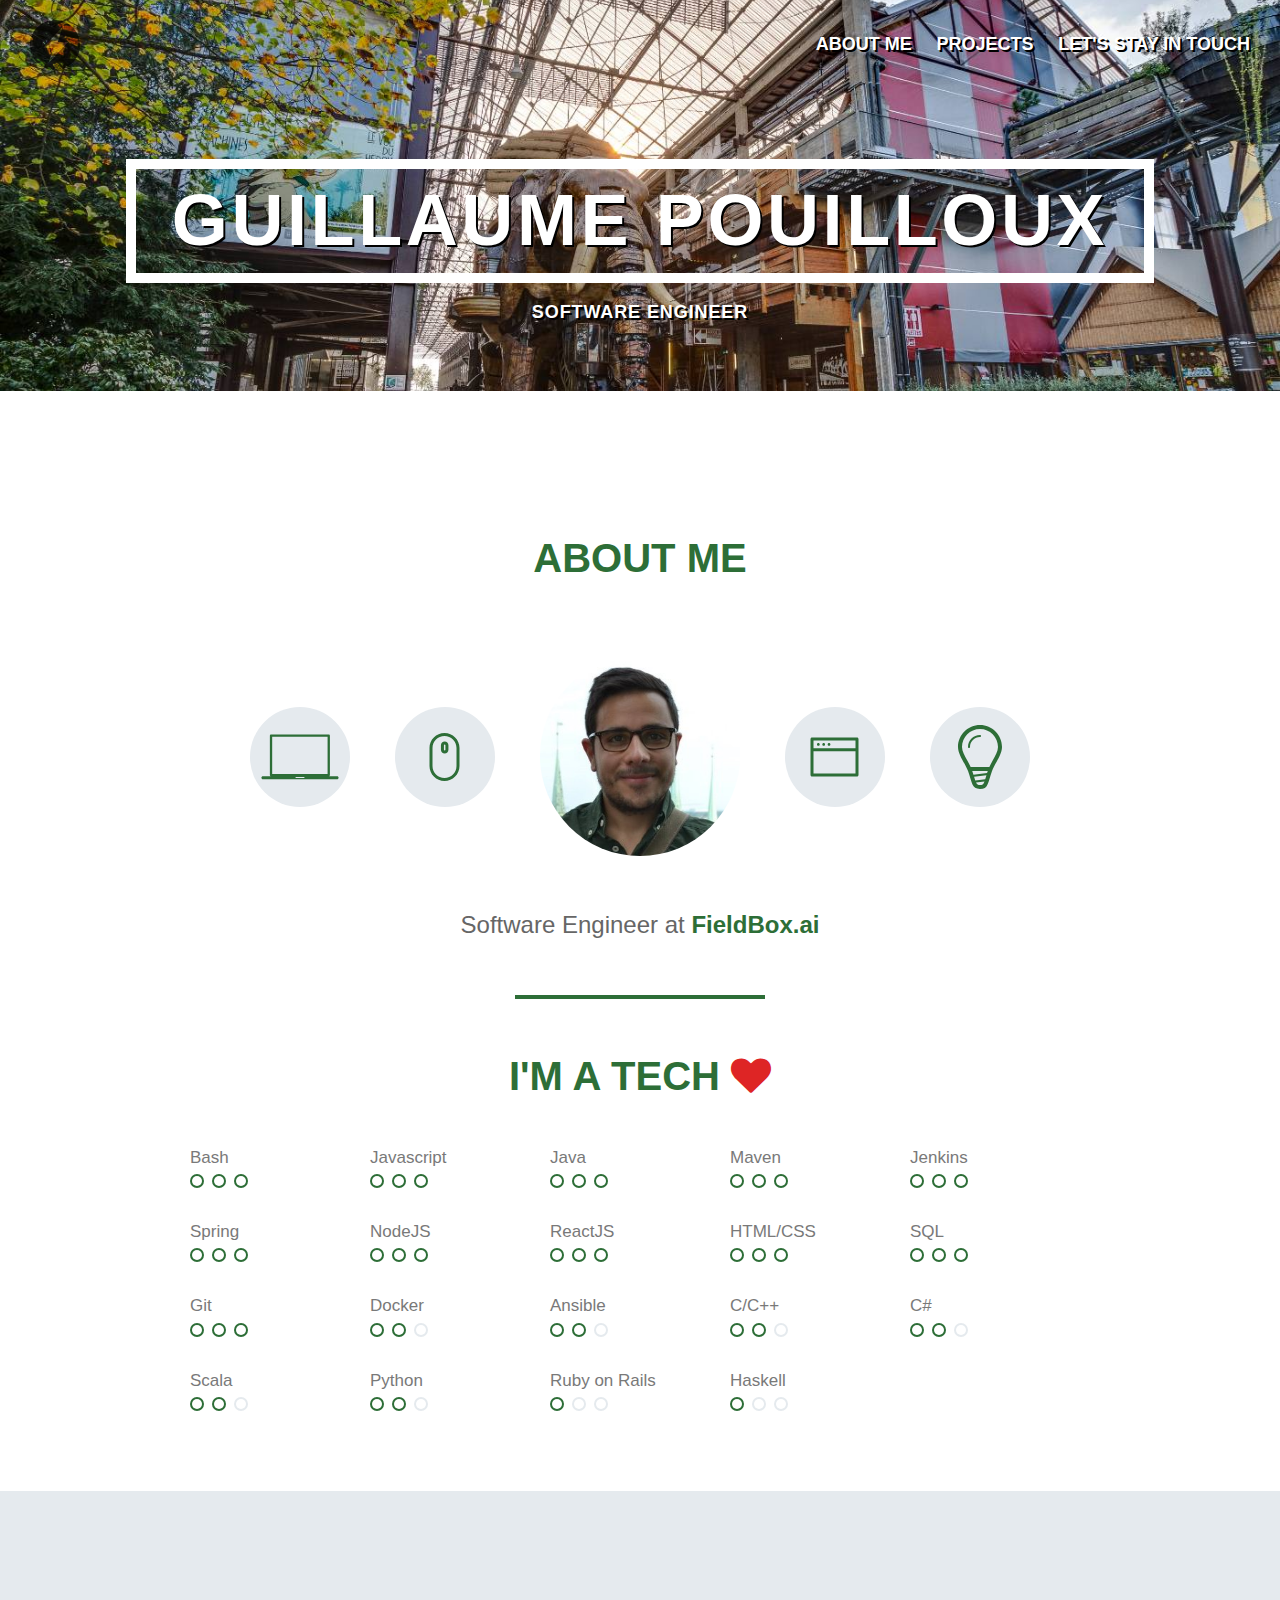
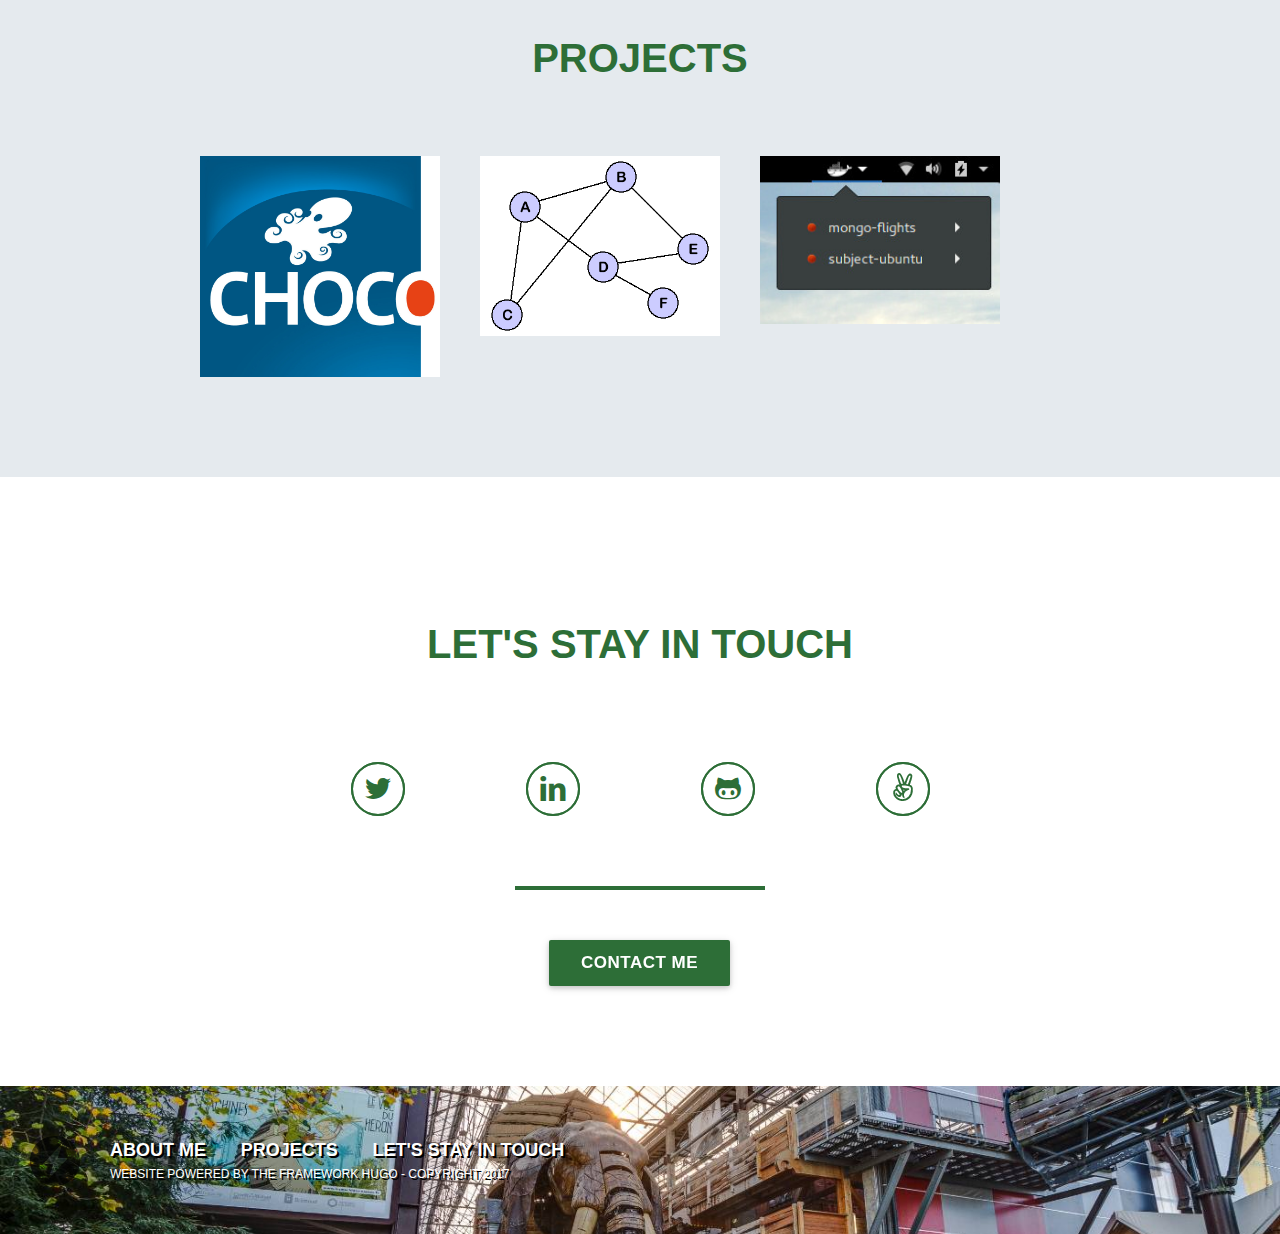
<file: index.html>
<!DOCTYPE html>
<html lang="en-us">
	<head>
		<meta charset="UTF-8">
<meta name="apple-mobile-web-app-capable" content="yes">
<meta name="viewport" content="width=device-width, initial-scale=1">
<meta name="description" content="Student at Mines Nantes studying software engineering and Software Engineer at IDMOG">
<meta name="author" content="Guillaume Pouilloux">
<meta name="generator" content="Hugo 0.18.1" />
<title>Guillaume Pouilloux</title>
<link rel="stylesheet" href="http://gpouilloux.github.io/css/all.css">
<link rel="stylesheet" href="http://gpouilloux.github.io/font-awesome-4.6.3/css/font-awesome.min.css">
<link rel="image_src" href="http://gpouilloux.github.io/img/hero-bg.jpg">
<!--[if lt IE 9]>
	<script src="https://html5shim.googlecode.com/svn/trunk/html5.js"></script>
<![endif]-->

	</head>
	<body>

		<!-- Header section -->
<header id="header">
    <nav>
        <a href="#about-me">About me</a>
        <a href="#work">Projects</a>
        
        <a href="#contact">Let&#39;s stay in touch</a>
    </nav>
    <h1><span>Guillaume Pouilloux</span></h1>
    <p class="kicker">Software Engineer</p>
</header>

		<!-- About section -->
<section>
    <h3 id="about-me">About me</h3>

    <div class="face-lockup">
        <div class="face-img"></div>

        <div class="icon-computer">
            <svg enable-background="new 0 0 141.732 141.732" height="141.732px" viewBox="-20 -30 181.732 141.732" width="141.732px"
    xml:space="preserve" xmlns="http://www.w3.org/2000/svg" xmlns:xlink="http://www.w3.org/1999/xlink">
    <path d="M62.595,78.107c0-0.562,0.448-1.013,1.008-1.013h14.525c0.561,0,1.012,0.45,1.012,1.013c0,0.561-0.451,1.014-1.012,1.014
        H63.603C63.045,79.12,62.595,78.667,62.595,78.107 M121.003,71.664H20.315V4.219h100.688V71.664L121.003,71.664z M141.024,78.603
        c0-1.5-1.213-2.716-2.707-2.716v-0.193h-14.363c0.732-0.328,1.246-1.063,1.246-1.923V2.107c0-1.164-0.938-2.107-2.1-2.107H18.216
        c-1.155,0-2.097,0.943-2.097,2.107V73.77c0,0.855,0.513,1.595,1.245,1.923H3.414v0.188c-1.494-0.001-2.706,1.217-2.706,2.719
        s1.212,2.72,2.706,2.72h134.903C139.813,81.318,141.024,80.103,141.024,78.603"/>
</svg>

        </div>
        <div class="icon-mouse">
            <svg xmlns="http://www.w3.org/2000/svg" enable-background="new 0 0 100 100"><path d="M49.5 74c-8.27 0-15-6.73-15-15v-18c0-8.271 6.729-15 15-15s15 6.73 15 15v18c0 8.271-6.73 15-15 15zm0-45c-6.617 0-12 5.383-12 12v18c0 6.617 5.383 12 12 12s12-5.383 12-12v-18c0-6.617-5.383-12-12-12zm.183 17.53c-2.068 0-3.75-1.681-3.75-3.75v-4.5c0-2.068 1.682-3.75 3.75-3.75s3.75 1.682 3.75 3.75v4.5c0 2.068-1.682 3.75-3.75 3.75zm0-9c-.413 0-.75.337-.75.75v4.5c0 .413.337.75.75.75s.75-.337.75-.75v-4.5c0-.413-.337-.75-.75-.75z"/></svg>
        </div>
        <div class="icon-browser">
            <svg xmlns="http://www.w3.org/2000/svg" enable-background="new 0 0 100 100"><path d="M72 30.5h-45c-.829 0-1.5.671-1.5 1.5v36c0 .829.671 1.5 1.5 1.5h45c.829 0 1.5-.671 1.5-1.5v-36c0-.829-.671-1.5-1.5-1.5zm-1.5 36h-42v-22.254h42v22.254zm0-25.254h-42v-7.746h42v7.746zm-37.153-2.495c.758 0 1.373-.615 1.373-1.373s-.615-1.373-1.373-1.373-1.373.615-1.373 1.373.615 1.373 1.373 1.373zm5.342 0c.758 0 1.373-.615 1.373-1.373s-.615-1.373-1.373-1.373-1.373.615-1.373 1.373.615 1.373 1.373 1.373zm5.342 0c.758 0 1.373-.615 1.373-1.373s-.615-1.373-1.373-1.373-1.373.615-1.373 1.373.615 1.373 1.373 1.373z"/></svg>
        </div>
        <div class="icon-lightning-bulb">
            <svg enable-background="new 0 0 32 32" height="32px" viewBox="0 -9 32 50" width="32px" xml:space="preserve" xmlns="http://www.w3.org/2000/svg"
    xmlns:xlink="http://www.w3.org/1999/xlink">
    <path d="M16,0C9.924,0,5,4.924,5,11c0,4.031,3.688,8.303,5.031,12.055C12.034,28.65,11.812,32,16,32
        c4.25,0,3.965-3.334,5.969-8.922C23.316,19.318,27,15,27,11C27,4.924,22.074,0,16,0z M18.592,27.176l-4.958,0.619
        c-0.177-0.512-0.367-1.111-0.598-1.893c-0.003-0.01-0.007-0.021-0.009-0.031l6.188-0.773c-0.088,0.295-0.182,0.605-0.264,0.883
        C18.82,26.43,18.703,26.82,18.592,27.176z M12.736,24.908c-0.182-0.602-0.387-1.236-0.615-1.908h7.766
        c-0.123,0.359-0.246,0.719-0.352,1.059L12.736,24.908z M16,30c-1.013,0-1.479-0.117-1.997-1.25l4.238-0.531
        C17.627,29.873,17.18,30,16,30z M20.672,21h-9.333c-0.498-1.08-1.096-2.16-1.686-3.217C8.348,15.448,7,13.033,7,11
        c0-4.963,4.037-9,9-9c4.963,0,9,4.037,9,9c0,2.018-1.35,4.446-2.656,6.795C21.76,18.848,21.166,19.926,20.672,21z" fill="#333333"/>
    <path d="M16,5c-3.309,0-6,2.691-6,6c0,0.276,0.224,0.5,0.5,0.5S11,11.276,11,11c0-2.757,2.243-5,5-5
        c0.276,0,0.5-0.224,0.5-0.5S16.275,5,16,5z" fill="#333333"/>
</svg>

        </div>
    </div>

    
    <div class="blurb">
        <p>Software Engineer at <strong><a href="//fieldbox.ai">FieldBox.ai</a></strong></p>
    </div>
    

    <hr class="bar">

    
    <div class="skill-lockup">
      <h3>I'm a Tech <i class="fa fa-heart" aria-hidden="true"></i></h3>
        
        <div class="skill-unit">
            <div class="skill-label">Bash</div>
            <div class="skill-icons skill-3">
                
                    <span></span>
                
                    <span></span>
                
                    <span></span>
                
            </div>
        </div>
        
        <div class="skill-unit">
            <div class="skill-label">Javascript</div>
            <div class="skill-icons skill-3">
                
                    <span></span>
                
                    <span></span>
                
                    <span></span>
                
            </div>
        </div>
        
        <div class="skill-unit">
            <div class="skill-label">Java</div>
            <div class="skill-icons skill-3">
                
                    <span></span>
                
                    <span></span>
                
                    <span></span>
                
            </div>
        </div>
        
        <div class="skill-unit">
            <div class="skill-label">Maven</div>
            <div class="skill-icons skill-3">
                
                    <span></span>
                
                    <span></span>
                
                    <span></span>
                
            </div>
        </div>
        
        <div class="skill-unit">
            <div class="skill-label">Jenkins</div>
            <div class="skill-icons skill-3">
                
                    <span></span>
                
                    <span></span>
                
                    <span></span>
                
            </div>
        </div>
        
        <div class="skill-unit">
            <div class="skill-label">Spring</div>
            <div class="skill-icons skill-3">
                
                    <span></span>
                
                    <span></span>
                
                    <span></span>
                
            </div>
        </div>
        
        <div class="skill-unit">
            <div class="skill-label">NodeJS</div>
            <div class="skill-icons skill-3">
                
                    <span></span>
                
                    <span></span>
                
                    <span></span>
                
            </div>
        </div>
        
        <div class="skill-unit">
            <div class="skill-label">ReactJS</div>
            <div class="skill-icons skill-3">
                
                    <span></span>
                
                    <span></span>
                
                    <span></span>
                
            </div>
        </div>
        
        <div class="skill-unit">
            <div class="skill-label">HTML/CSS</div>
            <div class="skill-icons skill-3">
                
                    <span></span>
                
                    <span></span>
                
                    <span></span>
                
            </div>
        </div>
        
        <div class="skill-unit">
            <div class="skill-label">SQL</div>
            <div class="skill-icons skill-3">
                
                    <span></span>
                
                    <span></span>
                
                    <span></span>
                
            </div>
        </div>
        
        <div class="skill-unit">
            <div class="skill-label">Git</div>
            <div class="skill-icons skill-3">
                
                    <span></span>
                
                    <span></span>
                
                    <span></span>
                
            </div>
        </div>
            
        <div class="skill-unit">
            <div class="skill-label">Docker</div>
            <div class="skill-icons skill-2">
                
                    <span></span>
                
                    <span></span>
                
                    <span></span>
                
            </div>
        </div>
        
        <div class="skill-unit">
            <div class="skill-label">Ansible</div>
            <div class="skill-icons skill-2">
                
                    <span></span>
                
                    <span></span>
                
                    <span></span>
                
            </div>
        </div>        
        
        <div class="skill-unit">
            <div class="skill-label">C/C&#43;&#43;</div>
            <div class="skill-icons skill-2">
                
                    <span></span>
                
                    <span></span>
                
                    <span></span>
                
            </div>
        </div>
        
        <div class="skill-unit">
            <div class="skill-label">C#</div>
            <div class="skill-icons skill-2">
                
                    <span></span>
                
                    <span></span>
                
                    <span></span>
                
            </div>
        </div>
        
        <div class="skill-unit">
            <div class="skill-label">Scala</div>
            <div class="skill-icons skill-2">
                
                    <span></span>
                
                    <span></span>
                
                    <span></span>
                
            </div>
        </div>
        
        <div class="skill-unit">
            <div class="skill-label">Python</div>
            <div class="skill-icons skill-2">
                
                    <span></span>
                
                    <span></span>
                
                    <span></span>
                
            </div>
        </div>
        
        <div class="skill-unit">
            <div class="skill-label">Ruby on Rails</div>
            <div class="skill-icons skill-1">
                
                    <span></span>
                
                    <span></span>
                
                    <span></span>
                
            </div>
        </div>
        
        <div class="skill-unit">
            <div class="skill-label">Haskell</div>
            <div class="skill-icons skill-1">
                
                    <span></span>
                
                    <span></span>
                
                    <span></span>
                
            </div>
        </div>
        
    </div>
    
</section>

		<section class="alt-section section-work">
    <h3 id="work">Projects</h3>

    
    <input type="radio" name="trigger" class="trigger" id="proj-1" />
    
    <input type="radio" name="trigger" class="trigger" id="proj-2" />
    
    <input type="radio" name="trigger" class="trigger" id="proj-3" />
    
    <input type="radio" name="trigger" id="return" class="return" />
    <div class="work-belt">
        <div class="thumb-wrap">
            <div class="thumb-container">
                
                <label for="proj-1">
                    <div class="thumb-unit" data-folder="proj-1">
                        <img src="img/work/proj-1/thumb.jpg" alt="Choco IDE" />
                    </div>
                    <div class="thumb-overlay">
                        <strong>Choco IDE</strong>
                    </div>
                </label>
                
                <label for="proj-2">
                    <div class="thumb-unit" data-folder="proj-2">
                        <img src="img/work/proj-2/thumb.jpg" alt="Graphs algorithms" />
                    </div>
                    <div class="thumb-overlay">
                        <strong>Graphs algorithms</strong>
                    </div>
                </label>
                
                <label for="proj-3">
                    <div class="thumb-unit" data-folder="proj-3">
                        <img src="img/work/proj-3/thumb.jpg" alt="Gnome Shell extension for Docker" />
                    </div>
                    <div class="thumb-overlay">
                        <strong>Gnome Shell extension for Docker</strong>
                    </div>
                </label>
                
            </div>
        </div>
        <div class="work-wrap">
            <div class="work-container">
                <label for="return">
                    <div class="work-return"><svg xmlns="http://www.w3.org/2000/svg" enable-background="new 0 0 40 40"><path d="M22.896 29.125c-.256 0-.512-.098-.707-.293l-8.125-8.125c-.391-.391-.391-1.023 0-1.414l8.125-8.125c.391-.391 1.023-.391 1.414 0s.391 1.023 0 1.414l-7.418 7.418 7.417 7.418c.391.391.391 1.023 0 1.414-.195.195-.451.293-.706.293zM20 6c7.72 0 14 6.28 14 14s-6.28 14-14 14-14-6.28-14-14 6.28-14 14-14m0-2c-8.837 0-16 7.163-16 16s7.163 16 16 16 16-7.163 16-16-7.163-16-16-16z"/></svg></div>
                </label>
                <h4 class="project-title"></h4>
                <div class="project-load"></div>
                <noscript>
                    
                    <div class="noscript" id="content-proj-1">
                        <h4 class="project-title">Choco IDE</h4>
                    </div>
                    
                    <div class="noscript" id="content-proj-2">
                        <h4 class="project-title">Graphs algorithms</h4>
                    </div>
                    
                    <div class="noscript" id="content-proj-3">
                        <h4 class="project-title">Gnome Shell extension for Docker</h4>
                    </div>
                    
                </noscript>
            </div>
        </div>
    </div>
</section>

		<!-- Contact section -->
<section class="section-contact">
    <h3 id="contact">Let&#39;s stay in touch</h3>
    <div class="social-links">
        
        <a href="//twitter.com/gui_pouilloux" class="icon-twitter"></a>
        
        <a href="//fr.linkedin.com/in/guillaumepouilloux/en" class="icon-linkedin"></a>
        
        <a href="//github.com/gpouilloux" class="icon-github"></a>
        
        <a href="//angel.co/guillaume-pouilloux" class="icon-angellist"></a>
        
    </div>
    <hr class="bar">
    <div id="contactme-button">
      <input type="button"
          onclick="window.open('mailto:guillaume.pouilloux@gmail.com', '_blank');"
          value="Contact me" />
    </div>
</section>

		<!-- Footer section -->
<footer id="footer">
    <div class="lockup">
        <div class="content-wrap">
            <nav>
                <a href="#about-me">About me</a>
                <a href="#work">Projects</a>
                
                <a href="#contact">Let&#39;s stay in touch</a>
            </nav>
            <p class="copyright">Website powered by the framework Hugo - Copyright 2017</p>
        </div>
    </div>
</footer>


		<script src="//ajax.googleapis.com/ajax/libs/jquery/2.1.1/jquery.min.js"></script>
		<script src="http://gpouilloux.github.io/js/functions.js"></script>
	</body>
</html>
</file>
